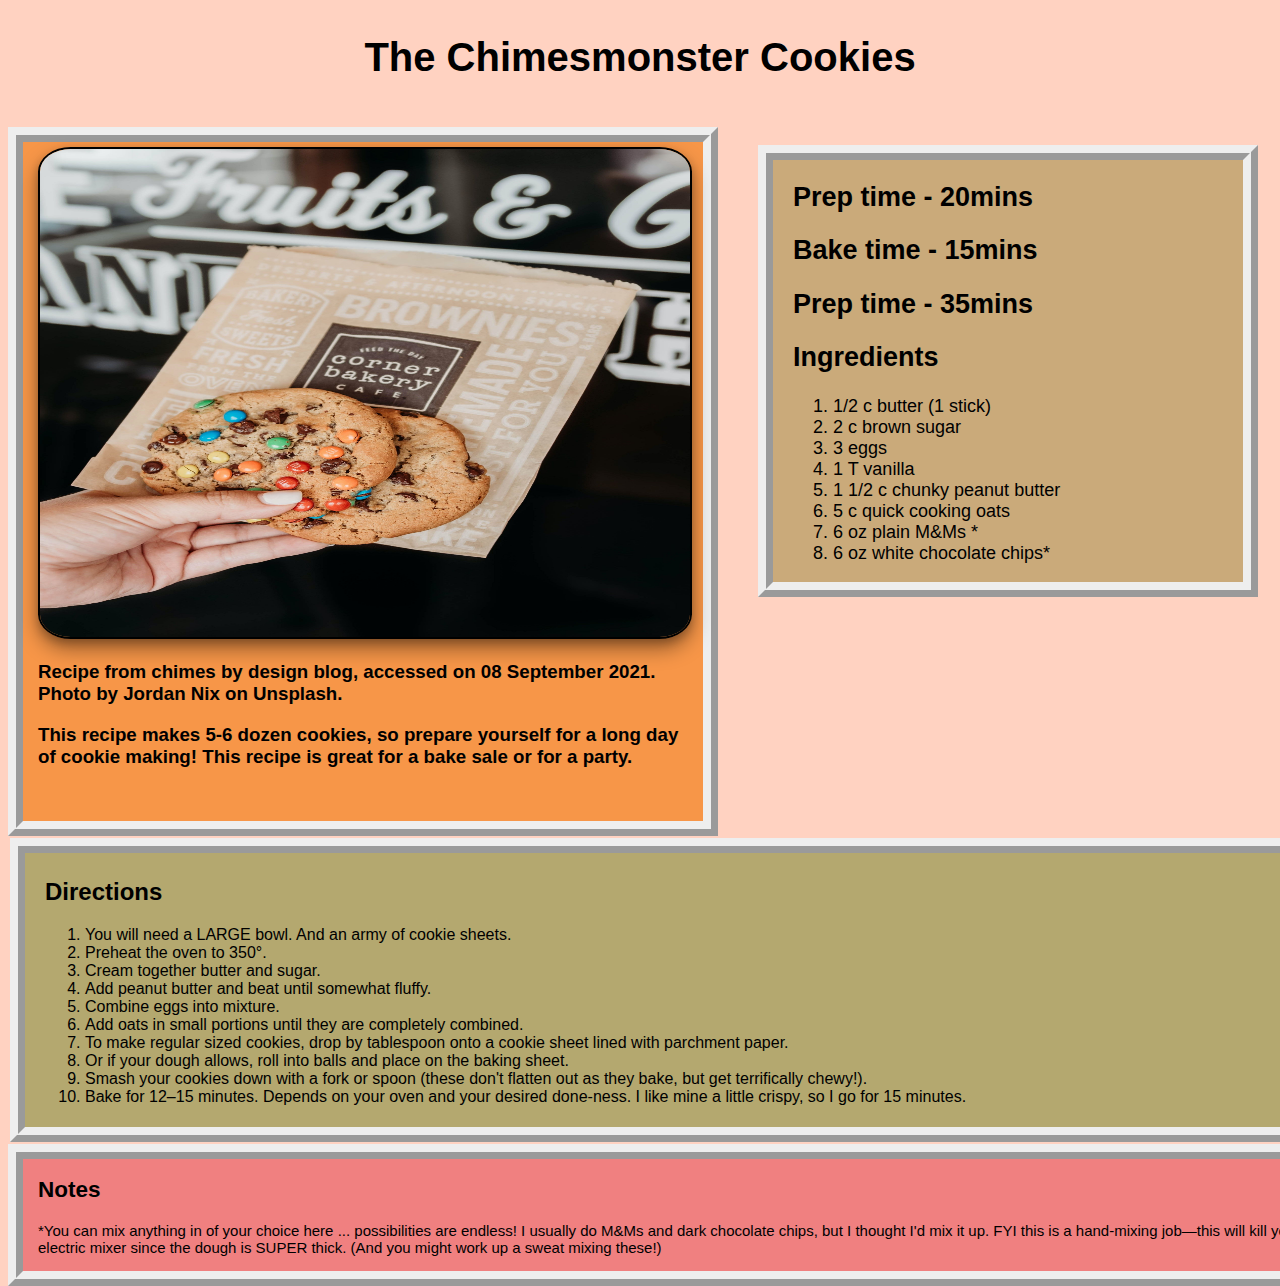
<file: week5/index.html>
<!DOCTYPE html>
<html>
    <head>
        <link rel="stylesheet" href="styles.css">
</head>

<title>The Chimesmonster Cookies</title>

<body>
    <div class= "content"></div>
    <div class= "A">
    <h1>The Chimesmonster Cookies</h1>
</div>
<div class="B">
    <img src="choco-chip-cookie.jpeg" alt="Chimesmonster Cookie" style="width: 720px;height: 488px;">
    
    <p><h3>Recipe from chimes by design blog, accessed on 08 September 2021.

        Photo by Jordan Nix on Unsplash. </h3>
        <h3>This recipe makes 5-6 dozen cookies, so prepare yourself for a long day of cookie making! This recipe is great for a bake sale or for a party.</h3> <br>
        </p>
   
   
</div>

<br>


<div class= "C">
    <h2>Prep time - 20mins</h2>
    <h2>Bake time - 15mins</h2>
    <h2>Prep time - 35mins</h2>
<h2>Ingredients</h2>
<ol> <li>1/2 c butter (1 stick)</li>
    <li>2 c brown sugar</li>
    <li>3 eggs</li>
    <li>1 T vanilla</li>
    <li>1 1/2 c chunky peanut butter</li>
    <li>5 c quick cooking oats</li>
    <li>6 oz plain M&Ms *</li>
    <li>6 oz white chocolate chips*</li>
</ol>
</div>
<div class= "D">
<h2>Directions</h2>

<ol> <li> You will need a LARGE bowl. And an army of cookie sheets.
    <li> Preheat the oven to 350°.</li>
    <li>  Cream together butter and sugar.</li>
    <li>   Add peanut butter and beat until somewhat fluffy.</li>
     <li> Combine eggs into mixture.</li>
    <li>Add oats in small portions until they are completely combined.</li>
    <li>To make regular sized cookies, drop by tablespoon onto a cookie sheet lined with parchment paper.</li>
    <li>Or if your dough allows, roll into balls and place on the baking sheet.</li>
    <li>Smash your cookies down with a fork or spoon (these don't flatten out as they bake, but get terrifically chewy!).</li>
    <li> Bake for 12–15 minutes. Depends on your oven and your desired done-ness. I like mine a little crispy, so I go for 15 minutes.</li></ol>
</div>

<div class= "E">

<h2>Notes</h2>
<p>*You can mix anything in of your choice here ... possibilities are endless! I usually do M&Ms and dark chocolate chips, but I thought I'd mix it up. 

FYI this is a hand-mixing job—this will kill your electric mixer since the dough is SUPER thick. (And you might work up a sweat mixing these!)
</p>
</div>
</div>
</body>
</file>
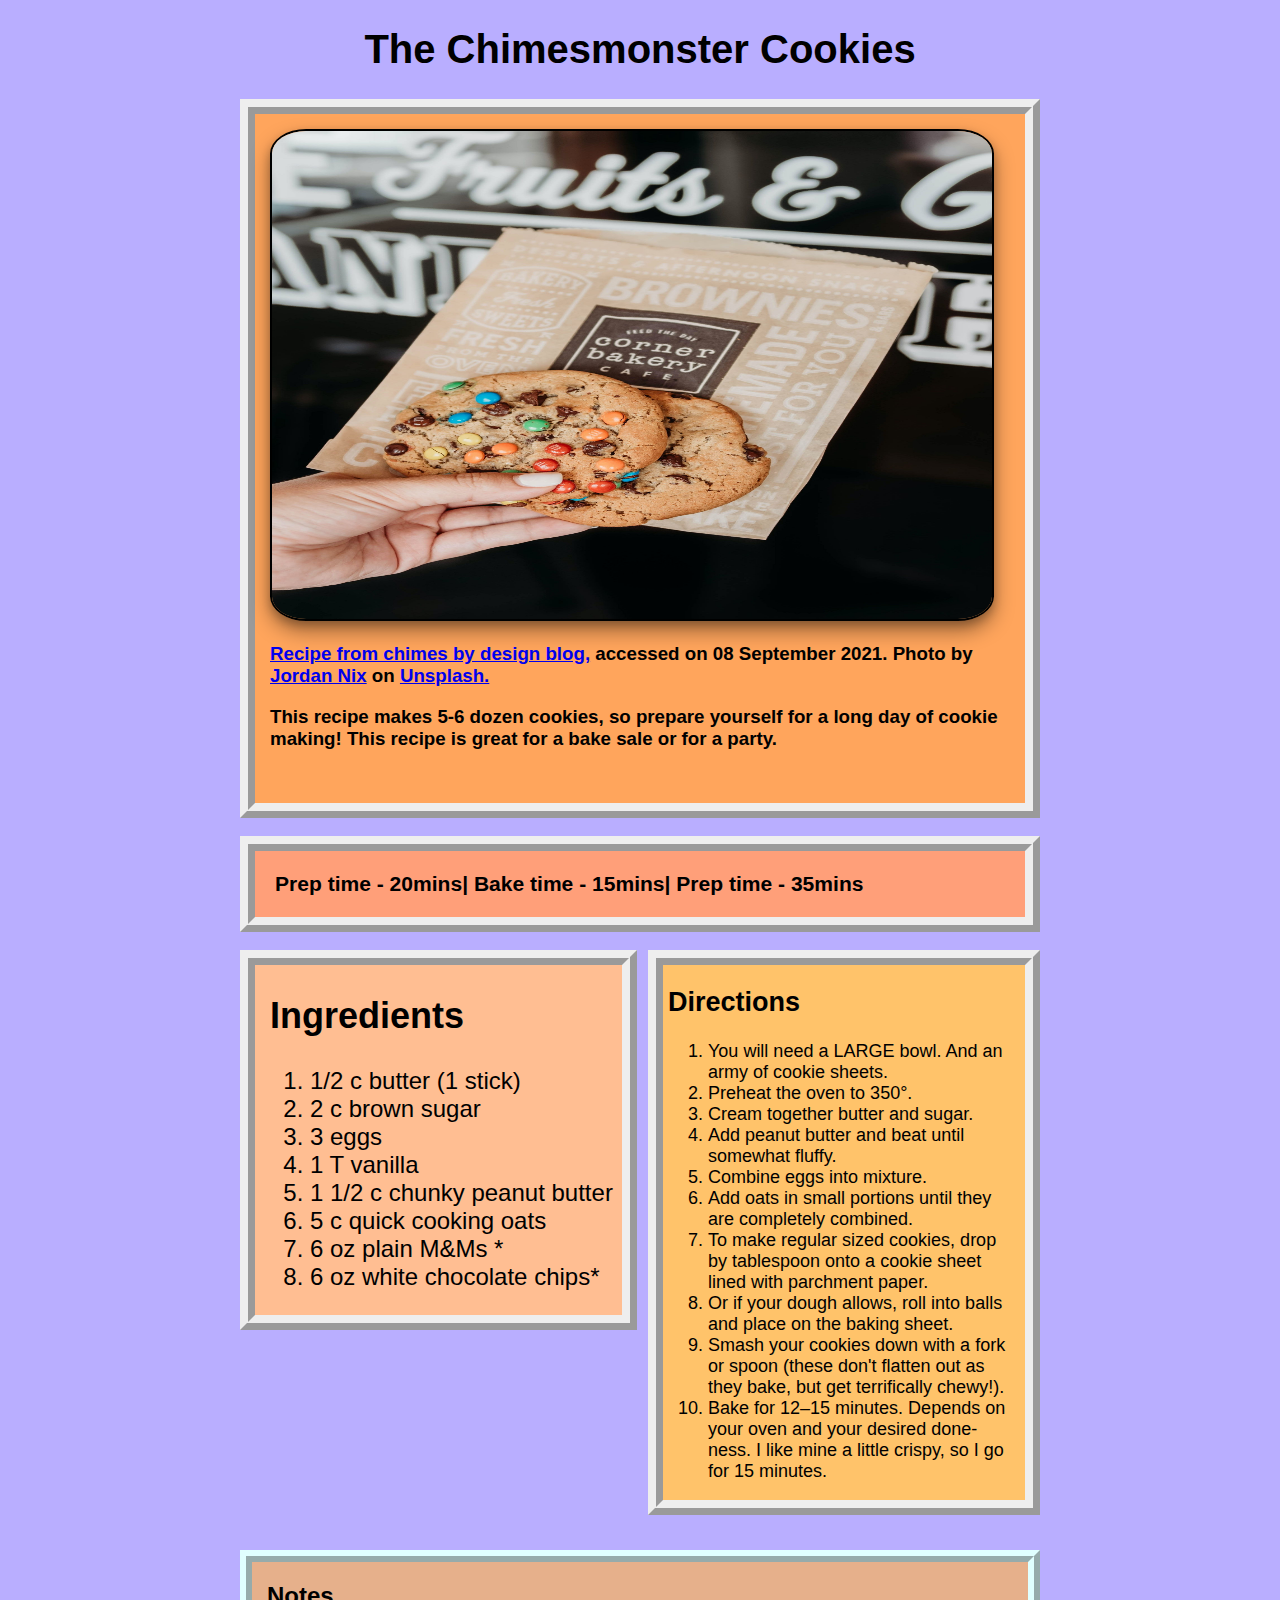
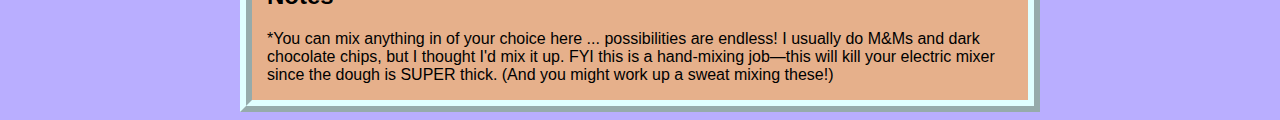
<file: week6/index.html>
<!DOCTYPE html>
<html>
    <head>
        <link rel="stylesheet" href="styles.css">
</head>

<title>The Chimesmonster Cookies</title>

<body>
    
    <div class= "content">
    <div class= "A">
    <h1>The Chimesmonster Cookies</h1>
</div>
<div class="B">
    <img src="choco-chip-cookie.jpeg" alt="Chimesmonster Cookie" style="width: 720px;height: 488px;">
    
    <p><h3><a href="https://www.chimesdesign.com/blog/2012/02/coooooooooooooooooooooooookies/">Recipe from chimes by design blog,</a> accessed on 08 September 2021.
        Photo by <a href="https://unsplash.com/@jordannix?utm_source=unsplash&utm_medium=referral&utm_content=creditCopyText"> Jordan Nix</a> on
        <a href="https://unsplash.com/s/photos/monster-cookies?utm_source=unsplash&utm_medium=referral&utm_content=creditCopyText"> Unsplash.</a> </h3>
        <h3>This recipe makes 5-6 dozen cookies, so prepare yourself for a long day of cookie making! This recipe is great for a bake sale or for a party.</h3> <br>
        </p>
   
   
</div>

<br>


<div class= "C">
    <h3>Prep time - 20mins|
    Bake time - 15mins|
    Prep time - 35mins</h3>
    </div>

    <br>
    <div class= "D">   
<h2>Ingredients</h2>
<ol> <li>1/2 c butter (1 stick)</li>
    <li>2 c brown sugar</li>
    <li>3 eggs</li>
    <li>1 T vanilla</li>
    <li>1 1/2 c chunky peanut butter</li>
    <li>5 c quick cooking oats</li>
    <li>6 oz plain M&Ms *</li>
    <li>6 oz white chocolate chips*</li>
</ol>
</div>
<div class= "E"> 
<h2>Directions</h2>

<ol> <li> You will need a LARGE bowl. And an army of cookie sheets.
    <li> Preheat the oven to 350°.</li>
    <li>  Cream together butter and sugar.</li>
    <li>   Add peanut butter and beat until somewhat fluffy.</li>
     <li> Combine eggs into mixture.</li>
    <li>Add oats in small portions until they are completely combined.</li>
    <li>To make regular sized cookies, drop by tablespoon onto a cookie sheet lined with parchment paper.</li>
    <li>Or if your dough allows, roll into balls and place on the baking sheet.</li>
    <li>Smash your cookies down with a fork or spoon (these don't flatten out as they bake, but get terrifically chewy!).</li>
    <li> Bake for 12–15 minutes. Depends on your oven and your desired done-ness. I like mine a little crispy, so I go for 15 minutes.</li></ol>
</div>

<div class= "F">

<h2>Notes</h2>
<p>*You can mix anything in of your choice here ... possibilities are endless! I usually do M&Ms and dark chocolate chips, but I thought I'd mix it up. 

FYI this is a hand-mixing job—this will kill your electric mixer since the dough is SUPER thick. (And you might work up a sweat mixing these!)
</p></div>
</div>
</div>
</div>
</body>
</file>
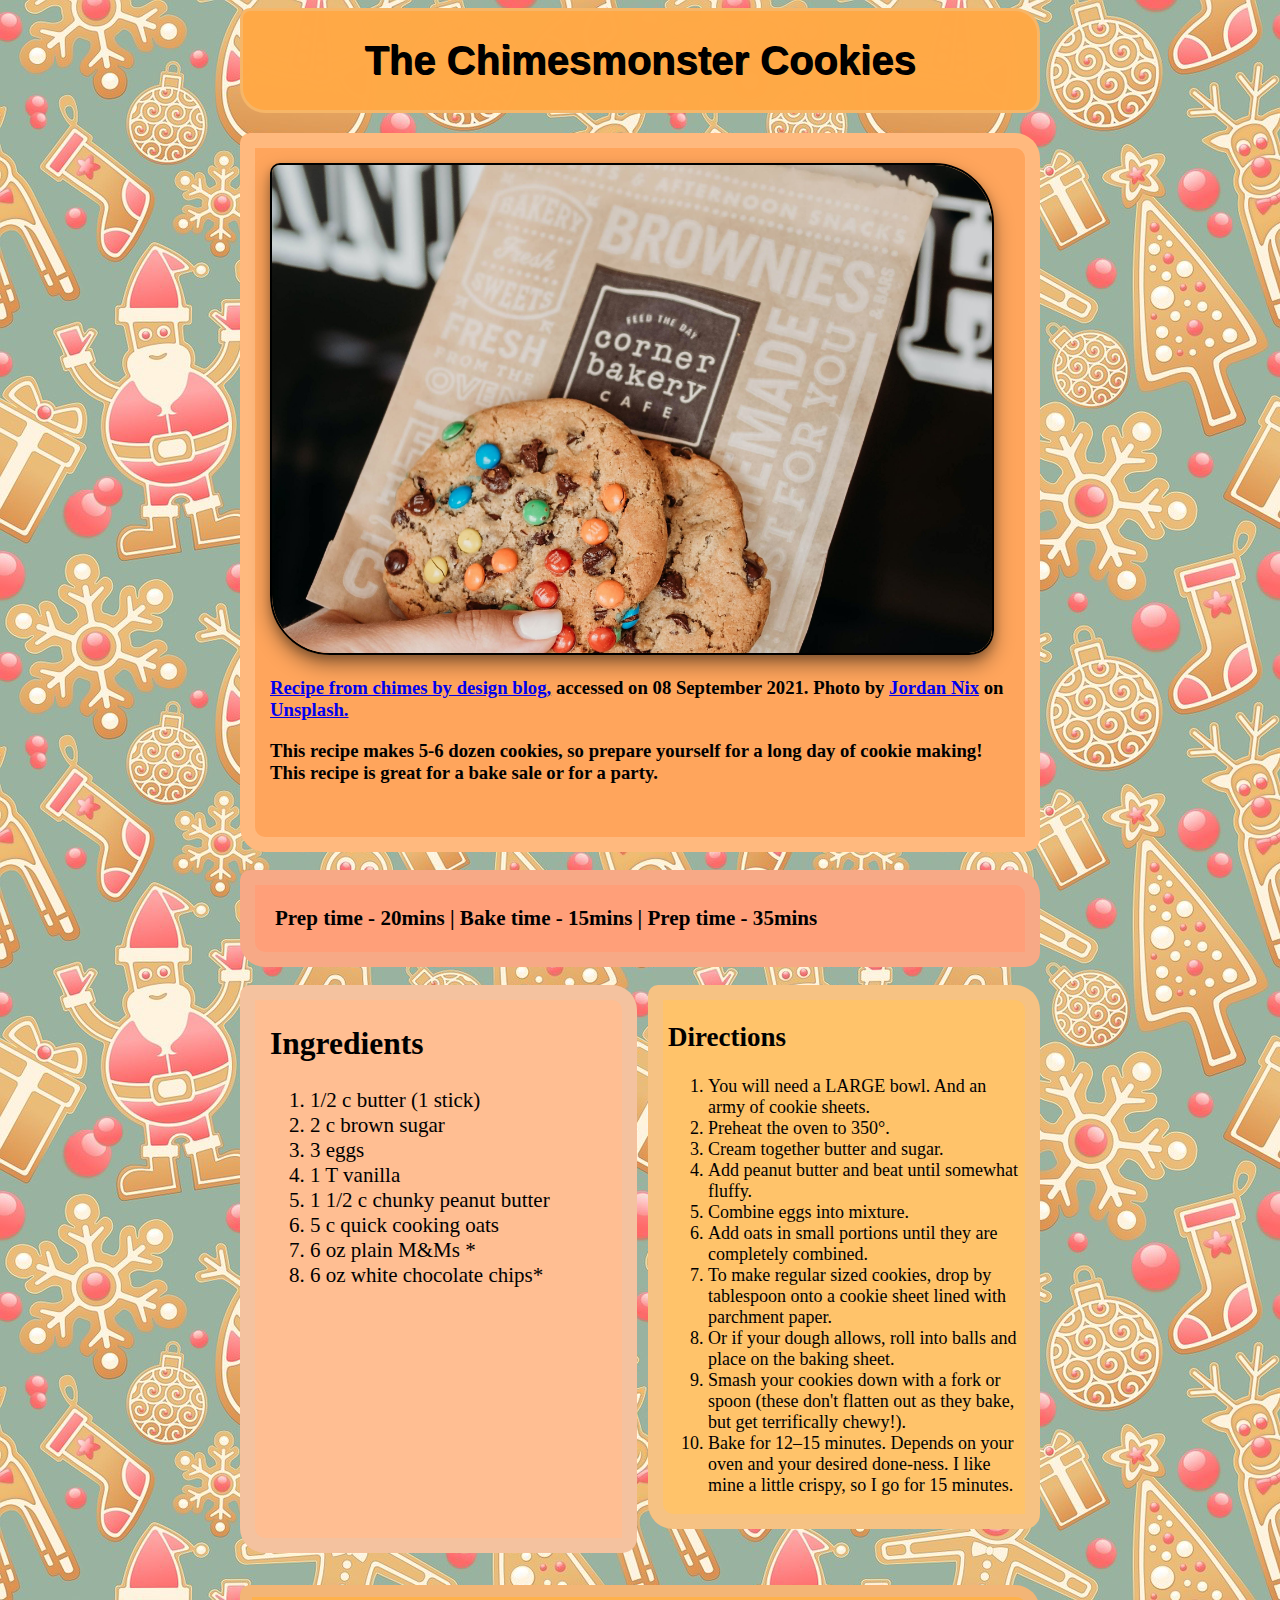
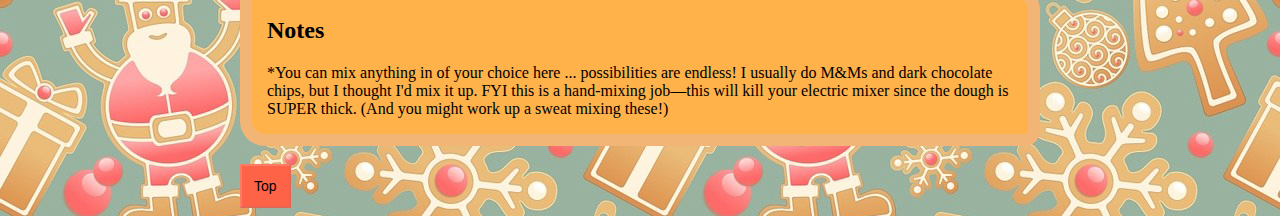
<file: week7/index.html>
<!DOCTYPE html>
<html>
    <head>
        <link rel="stylesheet" href="styles.css">
</head>

<title>The Chimesmonster Cookies</title>

<body>

    <a name="top"></a>

    
    <div class= "content">
    <div class= "A">
    <h1>The Chimesmonster Cookies</h1>
</div>
<div class="B">
    <img src="choco-chip-cookie.jpeg" alt="Chimesmonster Cookie" style="width: 720px;height: 488px;">
    
    <p><h3><a href="https://www.chimesdesign.com/blog/2012/02/coooooooooooooooooooooooookies/">Recipe from chimes by design blog,</a> accessed on 08 September 2021.
        Photo by <a href="https://unsplash.com/@jordannix?utm_source=unsplash&utm_medium=referral&utm_content=creditCopyText"> Jordan Nix</a> on
        <a href="https://unsplash.com/s/photos/monster-cookies?utm_source=unsplash&utm_medium=referral&utm_content=creditCopyText"> Unsplash.</a> </h3>
        <h3>This recipe makes 5-6 dozen cookies, so prepare yourself for a long day of cookie making! This recipe is great for a bake sale or for a party.</h3> <br>
        </p>
   
   
</div>

<br>


<div class= "C">
    <h3>Prep time - 20mins | 
    Bake time - 15mins | 
    Prep time - 35mins</h3>
    </div>

    <br>
    <div class= "D">   
<h2>Ingredients</h2>
<ol> <li>1/2 c butter (1 stick)</li>
    <li>2 c brown sugar</li>
    <li>3 eggs</li>
    <li>1 T vanilla</li>
    <li>1 1/2 c chunky peanut butter</li>
    <li>5 c quick cooking oats</li>
    <li>6 oz plain M&Ms *</li>
    <li>6 oz white chocolate chips*</li>
</ol>
</div>
<div class= "E"> 
<h2>Directions</h2>

<ol> <li> You will need a LARGE bowl. And an army of cookie sheets.
    <li> Preheat the oven to 350°.</li>
    <li>  Cream together butter and sugar.</li>
    <li>   Add peanut butter and beat until somewhat fluffy.</li>
     <li> Combine eggs into mixture.</li>
    <li>Add oats in small portions until they are completely combined.</li>
    <li>To make regular sized cookies, drop by tablespoon onto a cookie sheet lined with parchment paper.</li>
    <li>Or if your dough allows, roll into balls and place on the baking sheet.</li>
    <li>Smash your cookies down with a fork or spoon (these don't flatten out as they bake, but get terrifically chewy!).</li>
    <li> Bake for 12–15 minutes. Depends on your oven and your desired done-ness. I like mine a little crispy, so I go for 15 minutes.</li></ol>
</div>

<div class= "F">

<h2>Notes</h2>
<p>*You can mix anything in of your choice here ... possibilities are endless! I usually do M&Ms and dark chocolate chips, but I thought I'd mix it up. 

FYI this is a hand-mixing job—this will kill your electric mixer since the dough is SUPER thick. (And you might work up a sweat mixing these!)
</p></div>
<br>

<a href="#top"><button class="button">Top</button></a>

</div>
</div>
</div>
</body>
</html>
</file>
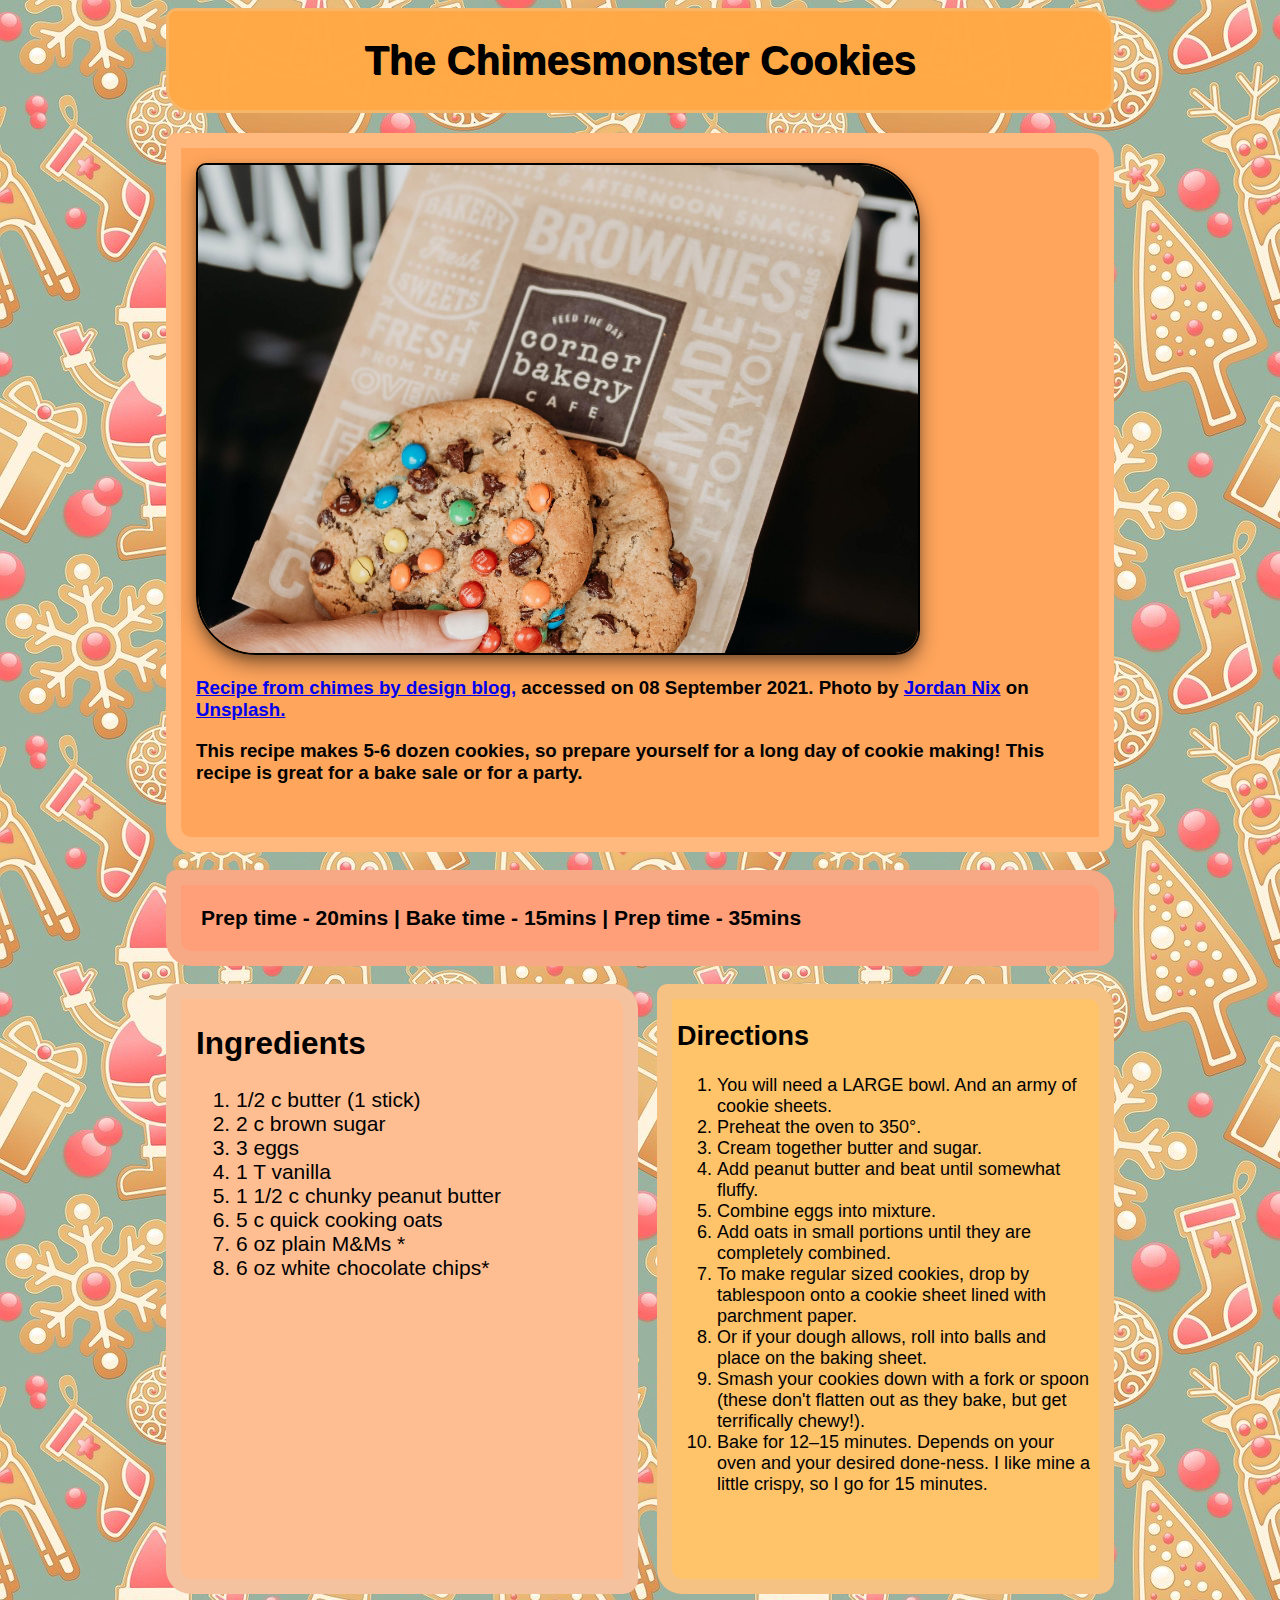
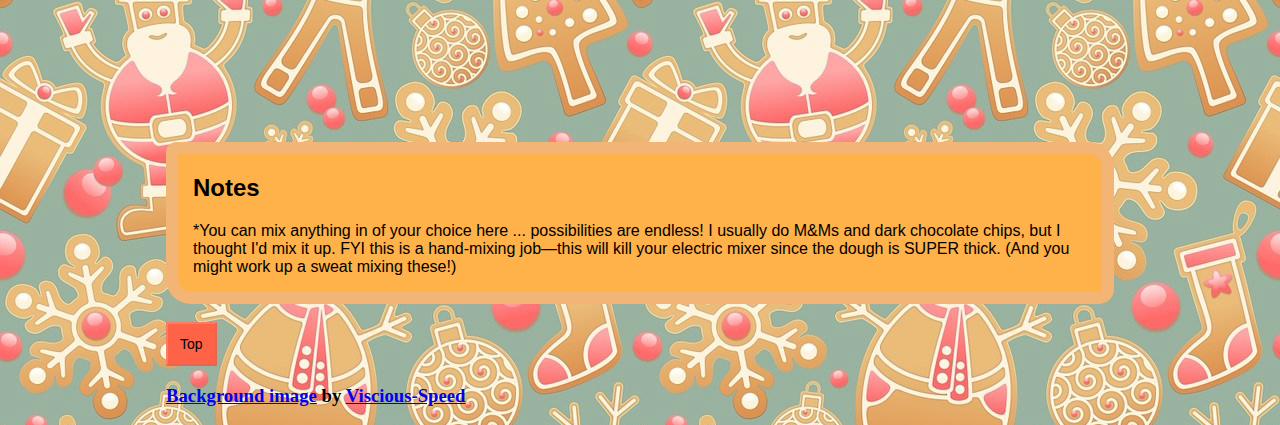
<file: week8/index.html>
<!DOCTYPE html>

<html>
    <head>
        <link rel="stylesheet" href="styles.css">
</head>
<meta name="viewport" content="width=device-width, initial-scale=1.0">

<title>The Chimesmonster Cookies</title>
<meta charset="utf-8">
<meta name="viewport" content="width=device-width, initial-scale=1"><body>

    <a name="top"></a>

    
    <div class= "content">
    <div class= "A">
    <h1>The Chimesmonster Cookies</h1>
</div>
<div class="B">
    <img src="choco-chip-cookie.jpeg" alt="Chimesmonster Cookie" style="width: 720px;height: 488px;">
    
    <p><h3><a href="https://www.chimesdesign.com/blog/2012/02/coooooooooooooooooooooooookies/">Recipe from chimes by design blog,</a> accessed on 08 September 2021.
        Photo by <a href="https://unsplash.com/@jordannix?utm_source=unsplash&utm_medium=referral&utm_content=creditCopyText"> Jordan Nix</a> on
        <a href="https://unsplash.com/s/photos/monster-cookies?utm_source=unsplash&utm_medium=referral&utm_content=creditCopyText"> Unsplash.</a> </h3>
        <h3>This recipe makes 5-6 dozen cookies, so prepare yourself for a long day of cookie making! This recipe is great for a bake sale or for a party.</h3> <br>
        </p>
   
   
</div>

<br>


<div class= "C">
    <h3>Prep time - 20mins | 
    Bake time - 15mins | 
    Prep time - 35mins</h3>
    </div>

    <br>
    <div class= "D">   
<h2>Ingredients</h2>
<ol> <li>1/2 c butter (1 stick)</li>
    <li>2 c brown sugar</li>
    <li>3 eggs</li>
    <li>1 T vanilla</li>
    <li>1 1/2 c chunky peanut butter</li>
    <li>5 c quick cooking oats</li>
    <li>6 oz plain M&Ms *</li>
    <li>6 oz white chocolate chips*</li>
</ol>
</div>
<div class= "E"> 
<h2>Directions</h2>

<ol> <li> You will need a LARGE bowl. And an army of cookie sheets.
    <li> Preheat the oven to 350°.</li>
    <li>  Cream together butter and sugar.</li>
    <li>   Add peanut butter and beat until somewhat fluffy.</li>
     <li> Combine eggs into mixture.</li>
    <li>Add oats in small portions until they are completely combined.</li>
    <li>To make regular sized cookies, drop by tablespoon onto a cookie sheet lined with parchment paper.</li>
    <li>Or if your dough allows, roll into balls and place on the baking sheet.</li>
    <li>Smash your cookies down with a fork or spoon (these don't flatten out as they bake, but get terrifically chewy!).</li>
    <li> Bake for 12–15 minutes. Depends on your oven and your desired done-ness. I like mine a little crispy, so I go for 15 minutes.</li></ol>
</div>

<div class= "F">

<h2>Notes</h2>
<p>*You can mix anything in of your choice here ... possibilities are endless! I usually do M&Ms and dark chocolate chips, but I thought I'd mix it up. 

FYI this is a hand-mixing job—this will kill your electric mixer since the dough is SUPER thick. (And you might work up a sweat mixing these!)
</p></div>
<br>

<a href="#top"><button class="button">Top</button></a>

<br>
<div class= "G"></div>
<p><h3><a href="https://pixabay.com/illustrations/pattern-seamless-gingerbread-1084046/">Background image</a> 
    by <a href="https://pixabay.com/users/viscious-speed-1744878/"> Viscious-Speed</a> </h3>
   
    </p>
</div>
</div>
</div>
</div>
</body>
</html>
</file>
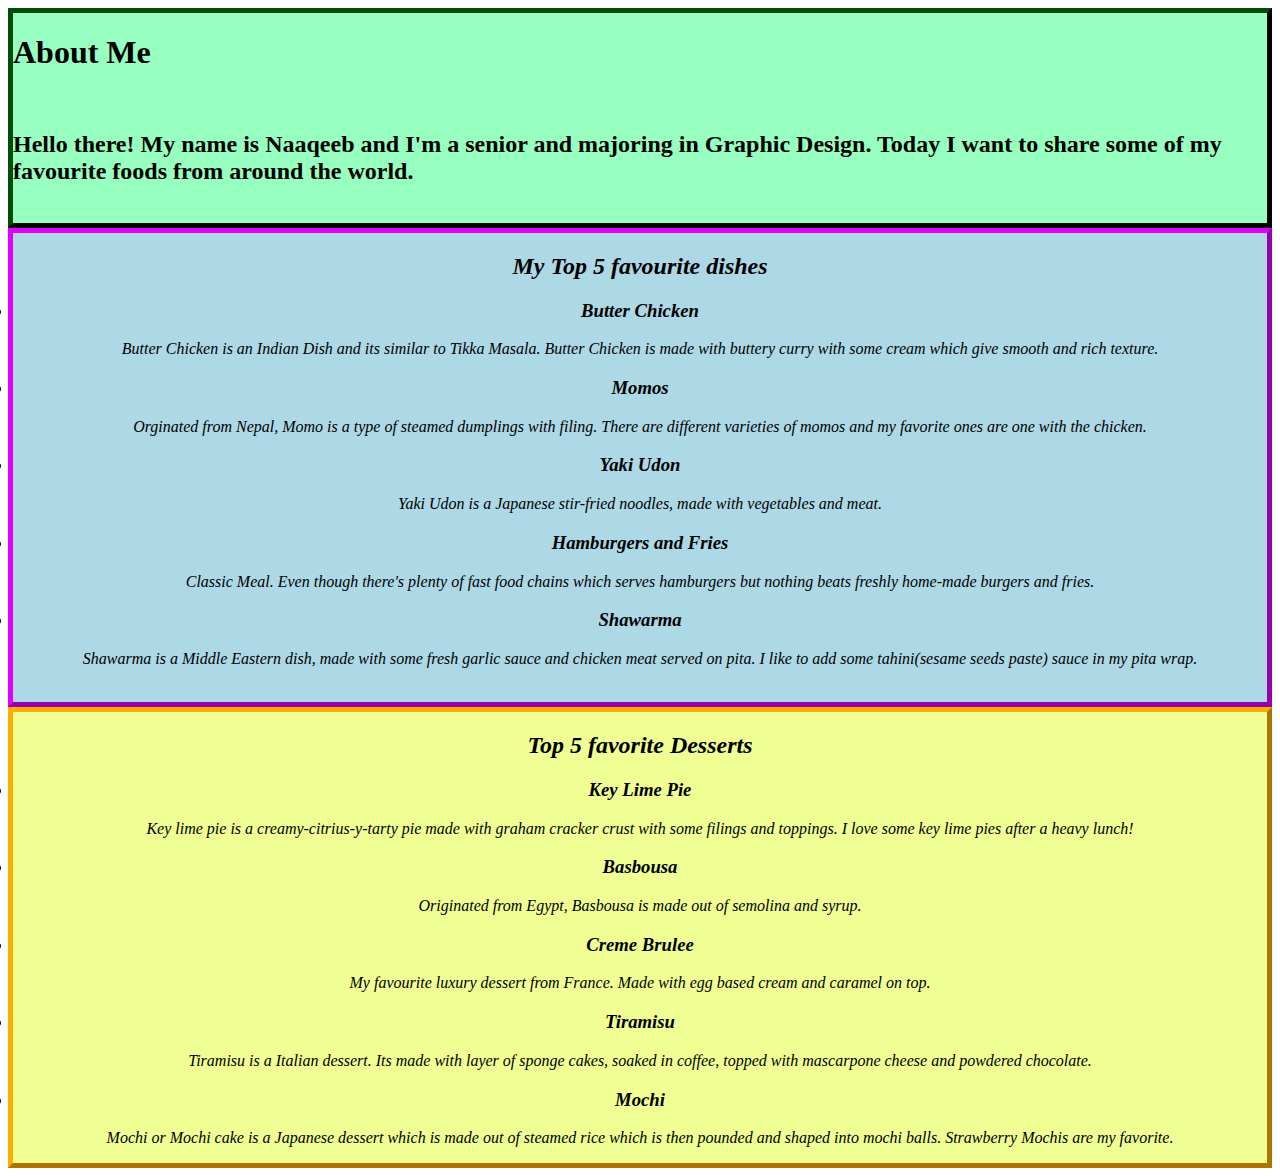
<file: index1.html>
<!DOCTYPE html>
<html>
<head>
<title>About Me</title>
<style>
      .Div1 {
        
        border: 5px outset rgb(0, 78, 10);
        background-color: rgb(151, 255, 191);    
        font-style:inherit;
            }
   .Div2 {
        
  border: 5px outset rgb(225, 0, 255);
  background-color: lightblue;    
  text-align: center;
  font-style: oblique;
      }
    .Div3 {
        border: 5px outset rgb(255, 174, 0);
        background-color: rgb(239, 255, 147);    
  text-align: center;
  font-style: oblique;

    }

    </style>
</head>
<body>
    <div class= "Div1">
<h1>About Me</h1><br>
<h2>Hello there! My name is Naaqeeb and I'm a senior and majoring in Graphic Design. Today I want to share some of my favourite foods from around the world.
</h2><br></div>
<div class= "Div2">
    <h2>My Top 5 favourite dishes</h2>
    <h3><li>Butter Chicken</li></h3>
        <p>Butter Chicken is an Indian Dish and its similar to Tikka Masala. Butter Chicken is made with buttery curry with some cream which give smooth and rich texture.</p>
    <h3><li>Momos</li></h3>
    <p>Orginated from Nepal, Momo is a type of steamed dumplings with filing. There are different varieties of momos and my favorite ones are one with the chicken.</p>
    <h3><li>Yaki Udon</li></h3>
    <p>Yaki Udon is a Japanese stir-fried noodles, made with vegetables and meat. </p>
    <h3><li>Hamburgers and Fries</li></h3>
    <p>Classic Meal. Even though there's plenty of fast food chains which serves hamburgers but nothing beats freshly home-made burgers and fries.</p>
    <h3><li>Shawarma</li></h3>
    <p>Shawarma is a Middle Eastern dish, made with some fresh garlic sauce and chicken meat served on pita. I like to add some tahini(sesame seeds paste) sauce in my pita wrap. </p><br>
</div>
<div class= "Div3">
    <h2>Top 5 favorite Desserts</h2>
    <h3><li>Key Lime Pie</li></h3>
    <p>Key lime pie is a creamy-citrius-y-tarty pie made with graham cracker crust with some filings and toppings. I love some key lime pies after a heavy lunch! </p>
    <h3><li>Basbousa</li></h3>
    <p>Originated from Egypt, Basbousa is made out of semolina and syrup.</p>   
    <h3><li>Creme Brulee</li></h3>
    <p>My favourite luxury dessert from France. Made with egg based cream and caramel on top. </p>
    <h3><li>Tiramisu</li></h3>
    <p> Tiramisu is a Italian dessert. Its made with layer of sponge cakes, soaked in coffee, topped with mascarpone cheese and powdered chocolate.</p>
    <h3><li>Mochi</li></h3>
    <p>Mochi or Mochi cake is a Japanese dessert which is made out of steamed rice which is then pounded and shaped into mochi balls. Strawberry Mochis are my favorite. </p>
</div>
</body>
</html>
</file>
<file: week5/styles.css>
body{
    background-color: rgb(255, 210, 193);
    background-image: element(a);
}

.A{
    text-align: center;
    text-shadow: moccasin;
    font-family: 'Trebuchet MS', 'Lucida Sans Unicode', 'Lucida Grande', 'Lucida Sans', Arial, sans-serif;
    font-size: 20px;
}

img {
    border-radius: 5%;
    border: 2px solid;
    max-width: 100%;
    height: auto;
    box-shadow: 0 4px 8px 0 rgba(0, 0, 0, 0.2), 0 10px 20px 0 rgba(0, 0, 0, 0.39);
    margin-top: 5px;
    
    
}
.B{
    background-color: rgb(247, 150, 72);
    background-size: auto;
    padding-left: 15px;
    padding-right: 15px;
    border-left: 15px;
    border-width: 15px;
    font-family: 'Trebuchet MS', 'Lucida Sans Unicode', 'Lucida Grande', 'Lucida Sans', Arial, sans-serif;
    width: 100%;
  height: auto;
  border-style:ridge;
  width: 650px;
  float: left;
  height: auto;
 margin-top: 20px;
}
.C{
    background-color: rgb(202, 170, 122);
    background-size: 400px;
    padding-left: 20px;

    font-weight: inherit;
    box-sizing: border-box;
      text-align:justify;
    width: 500px;
    font-family: 'Trebuchet MS', 'Lucida Sans Unicode', 'Lucida Grande', 'Lucida Sans', Arial, sans-serif;
    width: 500px;

    height: auto ;
    border-style:ridge;
    font-size: 18px;
    margin-left: 750px;
    margin-top: 20px;
    border-width: 15px;
  }

  .D{
      background-color: rgb(180, 168, 111);
      background-size: auto;
      padding: 5px;
      margin: 2px;
      font-weight: inherit;
      box-sizing: 10px 10px 10px;
      font-family: 'Trebuchet MS', 'Lucida Sans Unicode', 'Lucida Grande', 'Lucida Sans', Arial, sans-serif;
      width: 100%;
      height: auto;
      float: left;
      font-size: 15x;
      padding-left: 20px;
      border-style:ridge;
   
      border-width: 15px;
  
    }





.E{
     background-color: lightcoral;
    background-size: auto;
    border: 50px 30px 25px 10px; 
    border-width: inherit;
    padding-left: 15px;
   vertical-align: text-bottom;
   font-family: 'Trebuchet MS', 'Lucida Sans Unicode', 'Lucida Grande', 'Lucida Sans', Arial, sans-serif;
   width: 100%;
  height: auto;
  float: left;
  border-style:ridge;

  border-width: 15px;
  font-size: 15px;
  }



.content{
        display: grid; 
        grid-template-columns: 1fr 1fr; 
        grid-template-rows: 1fr 1fr 1fr 1fr; 
        gap: 0px 0px; 
        grid-template-areas: 
          "A A"
          "B C"
          "D D"
          "E E"; 
          margin: auto;
        border-style: groove;
        border-width:inherit;
        align-items: center;
      }
      .A { grid-area: A; }
      .B { grid-area: B; }
      .C { grid-area: C; }
      .D { grid-area: D; }
      .E { grid-area: E; }
}
</file>
<file: week6/styles.css>
body{
    background-color: rgba(160, 144, 255, 0.733);
}

.A{
    text-align: center;
    text-shadow: rgb(235, 198, 134);
    font-family: 'Trebuchet MS', 'Lucida Sans Unicode', 'Lucida Grande', 'Lucida Sans', Arial, sans-serif;
    font-size: 20px;
}

img {
    border-radius: 5%;
    border: 2px solid;
    max-width: auto;
    height: auto;
    box-shadow: 0 4px 8px 0 rgba(0, 0, 0, 0.2), 0 10px 20px 0 rgba(0, 0, 0, 0.39);
    margin-top: 15px;
    
    
}
.B{
    background-color: rgb(255, 165, 92);
    background-size: auto;
    padding-left: 15px;
    padding-right: 15px;
    border-left: 15px;
    border-width: 15px;
    font-family: 'Trebuchet MS', 'Lucida Sans Unicode', 'Lucida Grande', 'Lucida Sans', Arial, sans-serif;
    width: auto;
  height: auto;
  border-style:ridge;
  height: auto;
 margin-top: 20px;

}
.C{
    background-color: rgb(255, 159, 121);
    background-size: auto;
    padding-left: 20px;

    font-weight: inherit;
    box-sizing: border-box;
      text-align:justify;
    width: auto;
    font-family: 'Trebuchet MS', 'Lucida Sans Unicode', 'Lucida Grande', 'Lucida Sans', Arial, sans-serif;

    height: auto ;
    border-style:ridge;
    font-size: 18px;
    border-width: 15px;


  }





.D{
     background-color: rgb(255, 190, 146);
    background-size: auto;
    border-width: inherit;
    padding-left: 15px;
   font-family: 'Trebuchet MS', 'Lucida Sans Unicode', 'Lucida Grande', 'Lucida Sans', Arial, sans-serif;
   width: 44%;
  height: auto;
 
  border-style:ridge;
  float:left;
  border-width: 15px;
  font-size: 24px;
  }

.E{
  background-color: rgb(255, 195, 106);
  background-size: auto;
  padding-left: 5px;
  padding-right: 5px;
  font-family: 'Trebuchet MS', 'Lucida Sans Unicode', 'Lucida Grande', 'Lucida Sans', Arial, sans-serif;
  width: 44%;
  height: auto;
  float:right;
 border-style:ridge;
 bottom: 20%;
 position: relative;
 border-width: 15px;
 font-size: 18px;
 }

.F{
    background-color: rgba(255, 177, 74, 0.644);
   background-size: 20px;
   padding-left: 15px;
   padding-right: 15px;
    border: lightcyan;
    border-style:ridge;
    border-width: 12px;
   font-family: 'Trebuchet MS', 'Lucida Sans Unicode', 'Lucida Grande', 'Lucida Sans', Arial, sans-serif;
    margin-top: 75%;
}

.content{
  width:800px; 
  margin:0 auto;
}
</file>
<file: week7/styles.css>
body{
  background-image: url("background2.png");
  background-repeat: repeat-y:repeat-x;
}

.A{
    text-align: center;
    text-shadow: 1px 1px;
    font-family:-apple-system, BlinkMacSystemFont, 'Segoe UI', Roboto, Oxygen, Ubuntu, Cantarell, 'Open Sans', 'Helvetica Neue', sans-serif;
    font-size: 20px;
    background-color: rgba(255, 168, 70, 0.993);
    border-style: solid;
    border-color: rgba(236, 198, 147, 0.459);
    border-radius: 10px 25px 15px;
  }

img {
    border: 2px solid;
    border-radius: 10px 60px 25px;
    width: auto;
    height: auto;
    object-fit:cover;
    box-shadow: 0 4px 8px 0 rgba(0, 0, 0, 0.2), 0 10px 20px 0 rgba(0, 0, 0, 0.39);
    margin-top: 15px;
    
    
}
.B{
    background-color: rgb(255, 165, 92);
    background-size: auto;
    padding-left: 15px;
    padding-right: 15px;
    border-left: 15px;
    border-width: 15px;
    font-family:Cambria, Cochin, Georgia, Times, 'Times New Roman', serif;
    width: auto;
  height: auto;
  border-style:solid;
  border-color: rgba(255, 242, 218, 0.274);
  height: auto;
 margin-top: 20px;
 border-radius: 10px 25px 15px;


}
.C{
    background-color: rgb(255, 159, 121);
    background-size: auto;
    padding-left: 20px;

    font-weight: inherit;
    box-sizing: border-box;
      text-align:justify;
    width: auto;
    font-family: Cambria, Cochin, Georgia, Times, 'Times New Roman', serif;
    border-radius: 10px 25px 15px;
    height: auto ;
    border-style:solid;
    border-color: rgba(216, 211, 191, 0.199);
    font-size: 18px;
    border-width: 15px;
  }
  
.D{
     background-color: rgb(255, 190, 146);
    background-size: auto;
    border-width: inherit;
    padding-left: 15px;
    font-family: Cambria, Cochin, Georgia, Times, 'Times New Roman', serif;
   width: 44%;
  height: 538px;
  border-style:solid;
  border-color: rgba(216, 204, 191, 0.295);
  float:left;
  border-width: 15px;
  font-size: 21px;
  border-radius: 10px 25px 15px;
  
}

.E{
  background-color: rgb(255, 195, 106);
  background-size: auto;
  padding-left: 5px;
  padding-right: 5px;
  font-family: Cambria, Cochin, Georgia, Times, 'Times New Roman', serif;
  width: 44%;
  height: auto;
  float:right;
  border-style:solid;
  border-color: rgba(216, 191, 216, 0.233);
 bottom: 20%;
 position: relative;
 border-width: 15px;
 font-size: 18px;
 border-radius: 10px 25px 15px;

 }

.F{
    background-color: rgb(255, 177, 74);
   background-size: 20px;
   padding-left: 15px;
   padding-right: 15px;
    border: lightcyan;
    border-style:solid;
    border-color: rgba(216, 191, 216, 0.315);
    border-width: 12px;
    font-family: Cambria, Cochin, Georgia, Times, 'Times New Roman', serif;
    margin-top: 75%;
    border-radius: 10px 25px 15px;

}

.content{
  width:800px; 
  margin:0 auto;
}

.button{
  background-color: tomato;
  padding: 12px 12px;
  text-align: center;
  border-color: rgba(245, 179, 179, 0.301);
  background-size: 15px 15px;
  font-family: Impact, Haettenschweiler, 'Arial Narrow Bold', sans-serif;
  font-size: 14px;
}
  .button:hover {
    box-shadow: 0 2px 6px 0 rgba(0,0,0,0.24),0 17px 50px 0 rgba(0,0,0,0.19);
  }
</file>
<file: week8/styles.css>
body{
  background-image: url("background2.png");
  background-repeat: repeat-x:repeat-y;
}
.A{
    text-align: center;
    text-shadow: 1px 1px;
    font-family:'Segoe UI', Tahoma, Geneva, Verdana, sans-serif;
    font-size: 20px;
    background-color: rgba(255, 168, 70, 0.993);
    border-style: solid;
    border-color: rgba(236, 198, 147, 0.459);
    border-radius: 10px 25px 15px;
  }

img {
    border: 2px solid;
    border-radius: 10px 60px 25px;
    width: auto;
    height: auto;
    object-fit:cover;
    box-shadow: 0 4px 8px 0 rgba(0, 0, 0, 0.2), 0 10px 20px 0 rgba(0, 0, 0, 0.39);
    margin-top: 15px;
    
    
}
.B{
    background-color: rgb(255, 165, 92);
    background-size: auto;
    padding-left: 15px;
    padding-right: 15px;
    border-left: 15px;
    border-width: 15px;
    font-family:'Segoe UI', Tahoma, Geneva, Verdana, sans-serif;
    width: auto;
  height: auto;
  border-style:solid;
  border-color: rgba(255, 242, 218, 0.274);
  height: auto;
 margin-top: 20px;
 border-radius: 10px 25px 15px;


}
.C{
    background-color: rgb(255, 159, 121);
    background-size: auto;
    padding-left: 20px;

    font-weight: inherit;
    box-sizing: border-box;
      text-align:justify;
    width: auto;
    font-family: 'Segoe UI', Tahoma, Geneva, Verdana, sans-serif;
    border-radius: 10px 25px 15px;
    height: auto ;
    border-style:solid;
    border-color: rgba(216, 211, 191, 0.199);
    font-size: 18px;
    border-width: 15px;
  }
  
.D{
     background-color: rgb(255, 190, 146);
    background-size: auto;
    border-width: inherit;
    padding-left: 15px;
    font-family:'Segoe UI', Tahoma, Geneva, Verdana, sans-serif;
   width: 45%;
  height: 580px;
  border-style:solid;
  border-color: rgba(216, 204, 191, 0.295);
  float:left;
  border-width: 15px;
  font-size: 21px;
  border-radius: 10px 25px 15px;
  
}

.E{
  background-color: rgb(255, 195, 106);
  background-size: auto;
  padding-left: 5px;
  padding-right: 5px;
  font-family:'Segoe UI', Tahoma, Geneva, Verdana, sans-serif;
  width: 44%;
  height: 580px;
  float:right;
  border-style:solid;
  border-color: rgba(216, 191, 216, 0.233);
 bottom: 20%;
 position: relative;
 border-width: 15px;
 font-size: 18px;
 border-radius: 10px 25px 15px;

 }

.F{
    background-color: rgb(255, 177, 74);
   background-size: 20px;
   padding-left: 15px;
   padding-right: 15px;
    border: lightcyan;
    border-style:solid;
    border-color: rgba(216, 191, 216, 0.315);
    border-width: 12px;
    font-family:'Segoe UI', Tahoma, Geneva, Verdana, sans-serif;
    margin-top: 80%;
    border-radius: 10px 25px 15px;

}



.content{
  width:800px; 
  margin:0 auto;
}

.button{
  background-color: tomato;
  padding: 12px 12px;
  text-align: center;
  border-color: rgba(245, 179, 179, 0.301);
  background-size: 15px 15px;
  font-family: 'Segoe UI', Tahoma, Geneva, Verdana, sans-serif;
  font-size: 14px;
}
  .button:hover {
    box-shadow: 0 2px 6px 0 rgba(0,0,0,0.24),0 17px 50px 0 rgba(0,0,0,0.19);
  }

  @media only screen and (min-width: 768px) {
    /* For mobile phones: */
    .content {
      width: 75%;
    }
    @media only screen and (max-width: 768px) {
      /* For desktops: */
      .content {
        width: 100%;
      }
</file>
